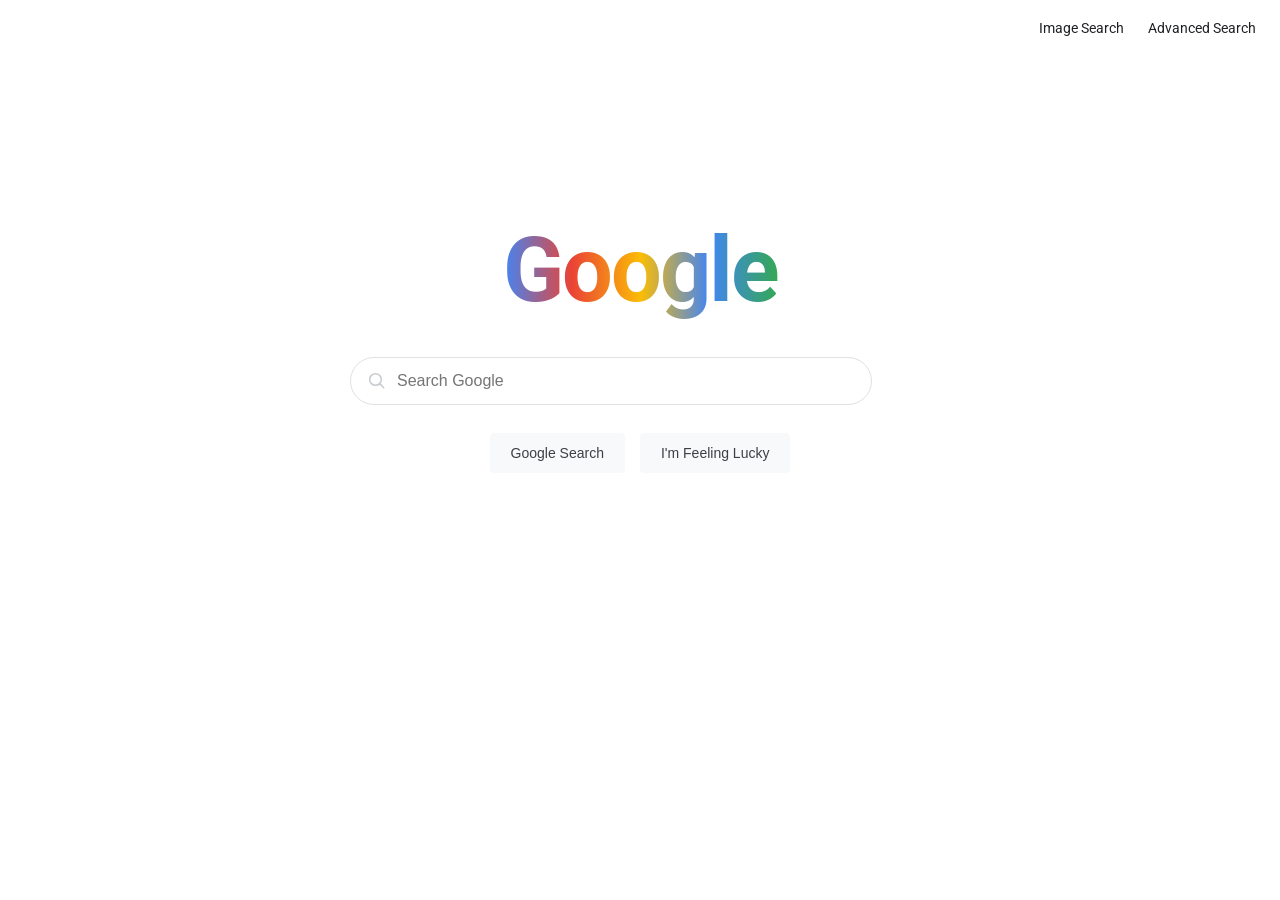
<file: index.html>
<!DOCTYPE html>
<html lang="en">
<head>
    <meta charset="UTF-8">
    <meta name="viewport" content="width=device-width, initial-scale=1.0">
    <title>Google Search</title>
    <link rel="stylesheet" href="style.css">
</head>
<body>

    <!-- Navigation -->
    <div class="top-links">
        <a href="images.html">Image Search</a>
        <a href="advanced.html">Advanced Search</a>
    </div>

    <!-- Main Content -->
    <div class="container">
        <h1 class="logo">Google</h1>

        <form action="https://www.google.com/search" method="GET">
            <div class="search-box-wrapper">
                <svg class="search-icon" viewBox="0 0 24 24" fill="none" xmlns="http://www.w3.org/2000/svg">
                    <path d="M21 21L15.5 15.5M15.5 15.5C16.9061 14.0939 17.75 12.1499 17.75 10C17.75 5.71979 14.2802 2.25 10 2.25C5.71979 2.25 2.25 5.71979 2.25 10C2.25 14.2802 5.71979 17.75 10 17.75C12.1499 17.75 14.0939 16.9061 15.5 15.5Z" stroke="#9AA0A6" stroke-width="2" stroke-linecap="round"/>
                </svg>
                <label for="search-input" class="visually-hidden" style="position:absolute; width:1px; height:1px; overflow:hidden;">Search Google</label>
                <input
                    id="search-input"
                    type="text"
                    name="q"
                    class="search-box"
                    placeholder="Search Google"
                    required
                >
            </div>

            <div class="buttons">
                <input type="submit" value="Google Search">
                <input type="submit" name="btnI" value="I'm Feeling Lucky">
            </div>
        </form>
    </div>

</body>
</html>
</file>
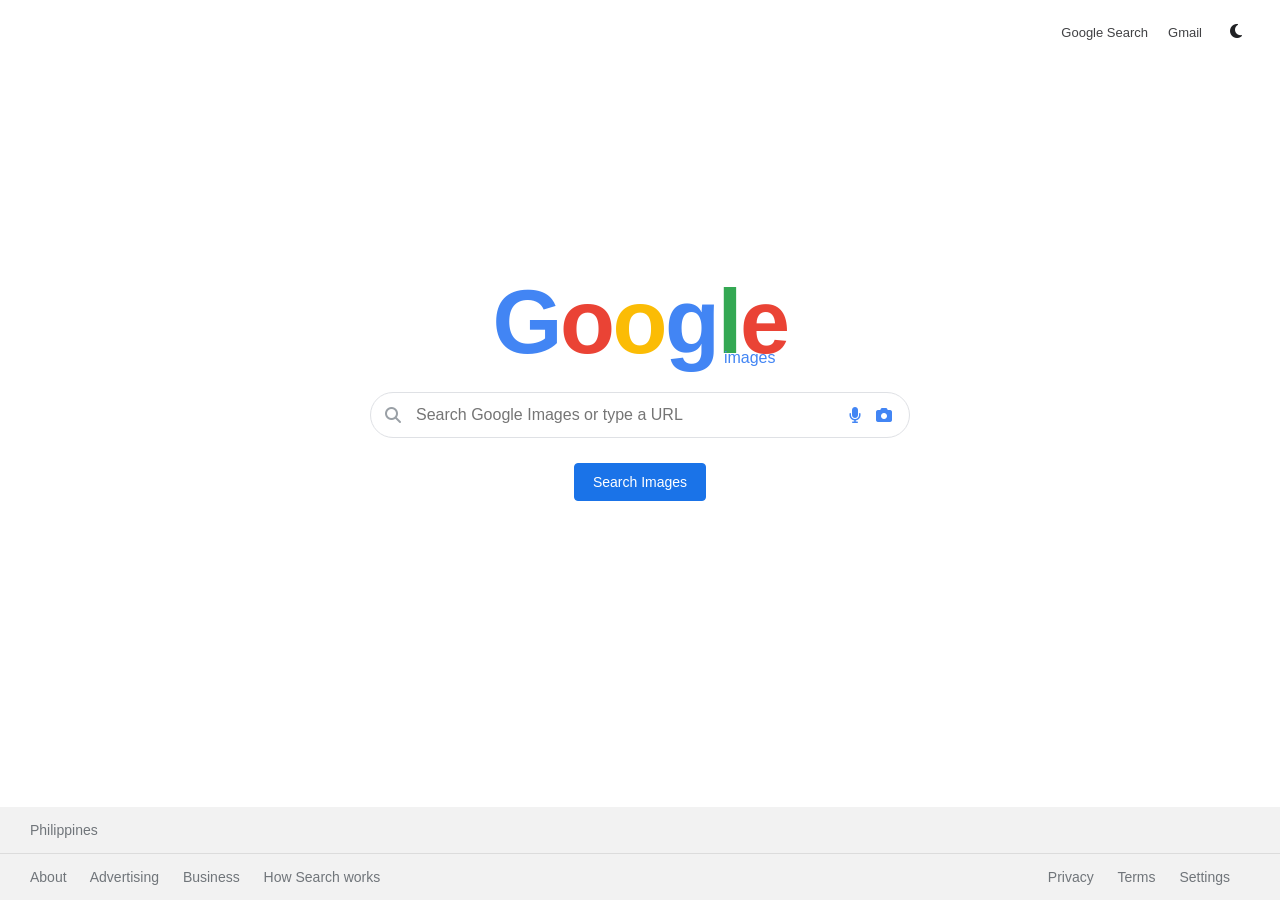
<file: images.html>
<!DOCTYPE html>
<html lang="en">
<head>
    <meta charset="UTF-8">
    <meta name="viewport" content="width=device-width, initial-scale=1.0">
    <title>Google Image Search (Pro Version)</title>
    <!-- Idinagdag ang Font Awesome para sa modernong icons -->
    <link rel="stylesheet" href="https://cdnjs.cloudflare.com/ajax/libs/font-awesome/6.4.0/css/all.min.css">
    <style>
        :root {
            --bg-color: #ffffff;
            --text-color: #202124;
            --search-bg: #ffffff;
            --search-border: #dfe1e5;
            --search-shadow: rgba(32,33,36,0.28);
            --footer-bg: #f2f2f2;
            --footer-text: #70757a;
        }

        /* Dark Mode variables */
        [data-theme="dark"] {
            --bg-color: #202124;
            --text-color: #e8eaed;
            --search-bg: #303134;
            --search-border: #5f6368;
            --search-shadow: rgba(0,0,0,0.4);
            --footer-bg: #171717;
            --footer-text: #9aa0a6;
        }

        body {
            font-family: Roboto, Arial, sans-serif;
            margin: 0;
            padding: 0;
            display: flex;
            flex-direction: column;
            align-items: center;
            justify-content: space-between;
            min-height: 100vh;
            background-color: var(--bg-color);
            color: var(--text-color);
            transition: background-color 0.3s, color 0.3s;
        }

        /* Top Navigation */
        .nav-container {
            width: 100%;
            display: flex;
            justify-content: flex-end;
            align-items: center;
            padding: 15px 30px;
            box-sizing: border-box;
        }
        .nav-link {
            text-decoration: none;
            color: var(--text-color);
            font-size: 13px;
            opacity: 0.85;
            margin-right: 20px;
        }
        .nav-link:hover {
            text-decoration: underline;
            opacity: 1;
        }

        /* Theme Toggle Button */
        .theme-btn {
            background: none;
            border: none;
            color: var(--text-color);
            cursor: pointer;
            font-size: 16px;
            padding: 8px;
            border-radius: 50%;
        }
        .theme-btn:hover {
            background-color: rgba(128,128,128,0.1);
        }

        /* Main Layout */
        .main-content {
            display: flex;
            flex-direction: column;
            align-items: center;
            width: 100%;
            max-width: 600px;
            margin-bottom: 100px; /* Nilipat para balanse sa gitna */
        }

        /* Google Logo Colors */
        .logo {
            font-size: 90px;
            font-weight: bold;
            margin-bottom: 25px;
            letter-spacing: -2.5px;
            user-select: none;
        }
        .g1 { color: #4285F4; }
        .o1 { color: #EA4335; }
        .y { color: #FBBC05; }
        .g2 { color: #4285F4; }
        .l { color: #34A853; }
        .o2 { color: #EA4335; }
        .sub-logo {
            font-size: 16px;
            color: #4285F4;
            font-weight: normal;
            display: block;
            text-align: right;
            margin-top: -25px;
            margin-right: 12px;
            letter-spacing: normal;
        }

        /* Pro Search Box Container */
        form {
            width: 90%;
            display: flex;
            flex-direction: column;
            align-items: center;
        }
        .search-box-wrapper {
            position: relative;
            width: 100%;
            display: flex;
            align-items: center;
        }
        .search-icon-left {
            position: absolute;
            left: 15px;
            color: #9aa0a6;
            font-size: 16px;
        }
        .search-bar {
            width: 100%;
            padding: 13px 100px 13px 45px; /* Sapat na space para sa icons */
            font-size: 16px;
            border: 1px solid var(--search-border);
            border-radius: 24px;
            outline: none;
            background-color: var(--search-bg);
            color: var(--text-color);
            transition: box-shadow 0.2s, border-color 0.2s;
        }
        .search-box-wrapper:hover .search-bar, 
        .search-bar:focus {
            box-shadow: 0 1px 6px var(--search-shadow);
            border-color: transparent;
        }

        /* Mic at Lens Icons sa dulo ng Search Bar */
        .search-icons-right {
            position: absolute;
            right: 18px;
            display: flex;
            gap: 15px;
            align-items: center;
        }
        .search-icons-right i {
            cursor: pointer;
            font-size: 16px;
            transition: transform 0.1s;
        }
        .search-icons-right i:hover {
            transform: scale(1.1);
        }
        .fa-microphone { color: #4285F4; }
        .fa-camera { color: #4285F4; }

        /* Modern Blue Button */
        .btn-container {
            margin-top: 25px;
        }
        .btn-blue {
            background-color: #1a73e8;
            border: 1px solid #1a73e8;
            border-radius: 4px;
            color: #fff;
            font-size: 14px;
            font-weight: 500;
            padding: 10px 18px;
            cursor: pointer;
            transition: background-color 0.2s, box-shadow 0.2s;
        }
        .btn-blue:hover {
            background-color: #1557b0;
            border-color: #1557b0;
            box-shadow: 0 1px 3px rgba(0,0,0,0.2);
        }

        /* Professional Footer */
        footer {
            width: 100%;
            background-color: var(--footer-bg);
            color: var(--footer-text);
            font-size: 14px;
            transition: background-color 0.3s;
        }
        .footer-top {
            padding: 15px 30px;
            border-bottom: 1px solid rgba(128,128,128,0.2);
        }
        .footer-bottom {
            display: flex;
            justify-content: space-between;
            flex-wrap: wrap;
            padding: 15px 30px;
        }
        .footer-links a {
            color: var(--footer-text);
            text-decoration: none;
            margin-right: 20px;
        }
        .footer-links a:hover {
            text-decoration: underline;
        }
    </style>
</head>
<body>

    <!-- Upper Navigation -->
    <div class="nav-container">
        <a class="nav-link" href="#">Google Search</a>
        <a class="nav-link" href="#">Gmail</a>
        <button class="theme-btn" id="themeToggle" title="Toggle Dark/Light Mode">
            <i class="fas fa-moon"></i>
        </button>
    </div>

    <!-- Main Body Area -->
    <div class="main-content">
        <div class="logo">
            <span class="g1">G</span><span class="o1">o</span><span class="y">o</span><span class="g2">g</span><span class="l">l</span><span class="o2">e</span>
            <span class="sub-logo">images</span>
        </div>

        <form action="https://www.google.com/search" method="GET">
            <!-- Parameter na nagsasabi sa google na "Images" ang hinahanap natin -->
            <input type="hidden" name="tbm" value="isch">
            
            <div class="search-box-wrapper">
                <i class="fas fa-search search-icon-left"></i>
                <input type="text" name="q" id="searchField" class="search-bar" placeholder="Search Google Images or type a URL" required autocomplete="off">
                <div class="search-icons-right">
                    <i class="fas fa-microphone" title="Search by voice (UI only)"></i>
                    <i class="fas fa-camera" title="Search by image (UI only)"></i>
                </div>
            </div>
            
            <div class="btn-container">
                <input type="submit" value="Search Images" class="btn-blue">
            </div>
        </form>
    </div>

    <!-- Google Style Footer -->
    <footer>
        <div class="footer-top">Philippines</div>
        <div class="footer-bottom">
            <div class="footer-links">
                <a href="#">About</a>
                <a href="#">Advertising</a>
                <a href="#">Business</a>
                <a href="#">How Search works</a>
            </div>
            <div class="footer-links">
                <a href="#">Privacy</a>
                <a href="#">Terms</a>
                <a href="#">Settings</a>
            </div>
        </div>
    </footer>

    <!-- Interactive Scripts -->
    <script>
        // Dark/Light Mode Switcher Logic
        const themeToggle = document.getElementById('themeToggle');
        const icon = themeToggle.querySelector('i');

        themeToggle.addEventListener('click', () => {
            const currentTheme = document.documentElement.getAttribute('data-theme');
            if (currentTheme === 'dark') {
                document.documentElement.removeAttribute('data-theme');
                icon.className = 'fas fa-moon';
            } else {
                document.documentElement.setAttribute('data-theme', 'dark');
                icon.className = 'fas fa-sun';
            }
        });

        // Maliit na Easter Egg/Feature: Alert kapag pinindot ang Mic o Camera
        document.querySelector('.fa-microphone').addEventListener('click', () => {
            alert("Voice Search feature template loaded! (Maaari mong lagyan ng Web Speech API sa susunod)");
        });

        document.querySelector('.fa-camera').addEventListener('click', () => {
            alert("Google Lens/Image Upload template clicked!");
        });
    </script>
</body>
</html>
</file>
<file: style.css>
/* General */
@import url('https://fonts.googleapis.com/css2?family=Product+Sans:wght@400;700&family=Roboto:wght@400;500&display=swap');

* {
    box-sizing: border-box;
}

body {
    margin: 0;
    font-family: 'Roboto', Arial, sans-serif;
    background: #fff;
    min-height: 100vh;
}

/* Navigation */
.top-links {
    display: flex;
    justify-content: flex-end;
    padding: 20px 24px;
    gap: 24px;
}

.top-links a {
    text-decoration: none;
    color: #202124;
    font-size: 14px;
    position: relative;
    padding-bottom: 2px;
}

.top-links a::after {
    content: "";
    position: absolute;
    left: 0;
    bottom: -2px;
    width: 0%;
    height: 1px;
    background: #202124;
    transition: width 0.25s ease;
}

.top-links a:hover::after {
    width: 100%;
}

/* Center Content */
.container {
    display: flex;
    flex-direction: column;
    justify-content: center;
    align-items: center;
    margin-top: 100px;
    padding: 0 20px;
    animation: fadeUp 0.6s ease;
}

@keyframes fadeUp {
    from {
        opacity: 0;
        transform: translateY(14px);
    }
    to {
        opacity: 1;
        transform: translateY(0);
    }
}

/* Google Logo Text */
.logo {
    font-family: 'Product Sans', 'Roboto', sans-serif;
    font-size: 90px;
    font-weight: 700;
    margin-bottom: 34px;
    letter-spacing: -2px;
    background: linear-gradient(90deg, #4285F4 0%, #EA4335 25%, #FBBC05 50%, #4285F4 75%, #34A853 100%);
    -webkit-background-clip: text;
    background-clip: text;
    color: transparent;
}

/* Search Box */
.search-box-wrapper {
    position: relative;
    width: 580px;
    max-width: 90%;
}

.search-icon {
    position: absolute;
    left: 18px;
    top: 50%;
    transform: translateY(-50%);
    width: 18px;
    height: 18px;
    opacity: 0.55;
    pointer-events: none;
}

.search-box {
    width: 100%;
    padding: 14px 20px 14px 46px;
    border: 1px solid #dfe1e5;
    border-radius: 24px;
    font-size: 16px;
    outline: none;
    transition: box-shadow 0.2s ease, border-color 0.2s ease;
}

.search-box:hover,
.search-box:focus {
    box-shadow: 0 1px 8px rgba(32, 33, 36, 0.22);
    border-color: transparent;
}

/* Buttons */
.buttons {
    margin-top: 28px;
    display: flex;
    justify-content: center;
    flex-wrap: wrap;
    gap: 15px;
}

.buttons input {
    background: #f8f9fa;
    border: 1px solid #f8f9fa;
    color: #3c4043;
    padding: 11px 20px;
    border-radius: 4px;
    cursor: pointer;
    font-size: 14px;
    transition: box-shadow 0.2s ease, border-color 0.2s ease, transform 0.1s ease;
}

.buttons input:hover {
    border: 1px solid #dadce0;
}

.buttons input:active {
    transform: translateY(1px);
}

/* Responsive */
@media (max-width: 600px) {
    .logo {
        font-size: 54px;
        letter-spacing: -1px;
    }
    .container {
        margin-top: 60px;
    }
}
</file>
